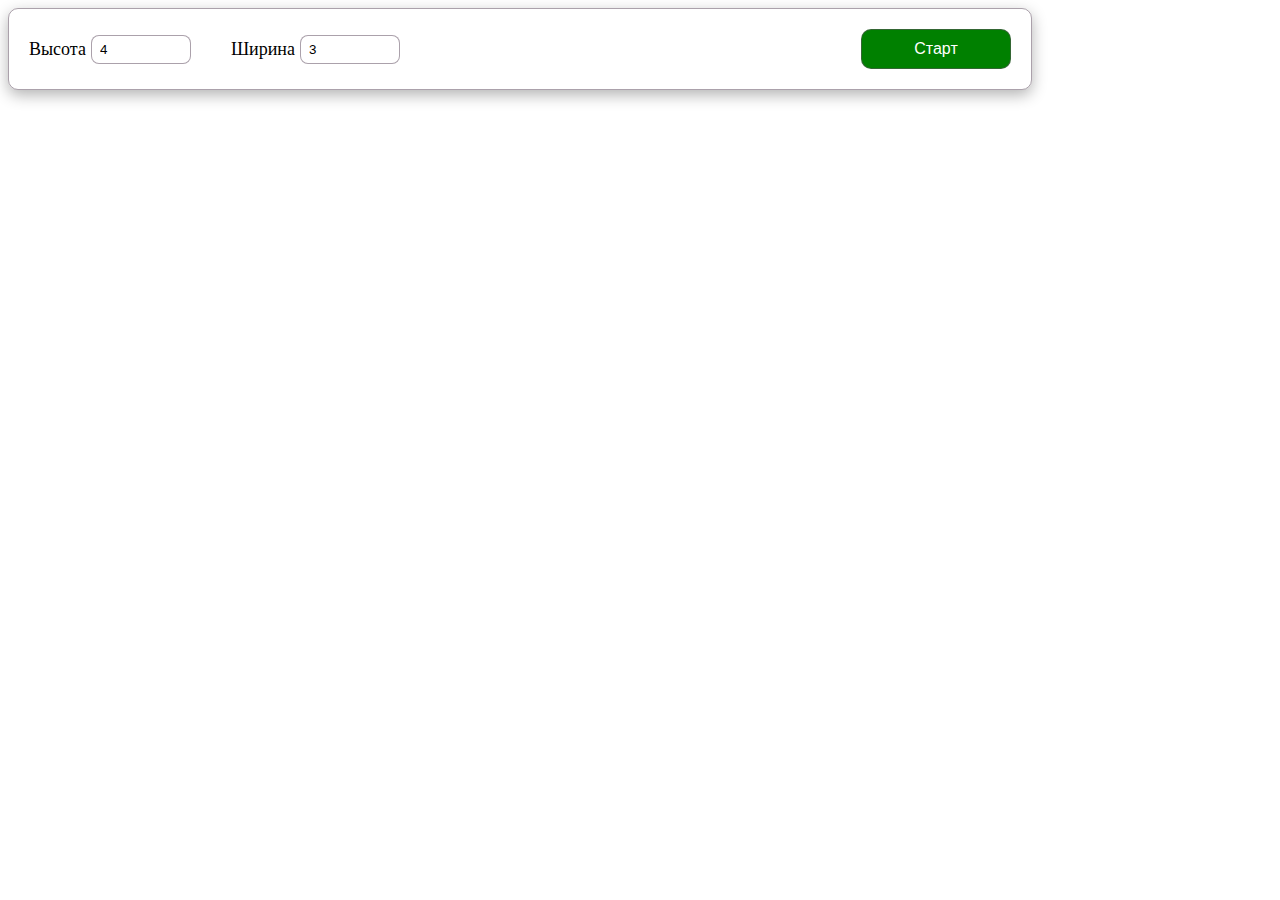
<file: game1/index.html>
<!DOCTYPE html>
<html lang="en">
<head>
    <meta charset="UTF-8">
    <meta name="viewport" content="width=device-width, initial-scale=1.0">
    <title>Memore Game</title>
    <link href="./styles.css" rel="stylesheet">
</head>
<body>
    <div class="controls">
        <label for="width">Высота</label>
        <input type="number" id="width" min="4" max="11" value="4">

        <label for="height">Ширина</label>
        <input type="number" id="height" min="3" max="6" value="3">
    <button id="start-button" class="button-success">Старт</button>
    </div>
    <div class="board" id="board"></div>
  <script src="./script.js"></script>  
</body>
</html>
</file>
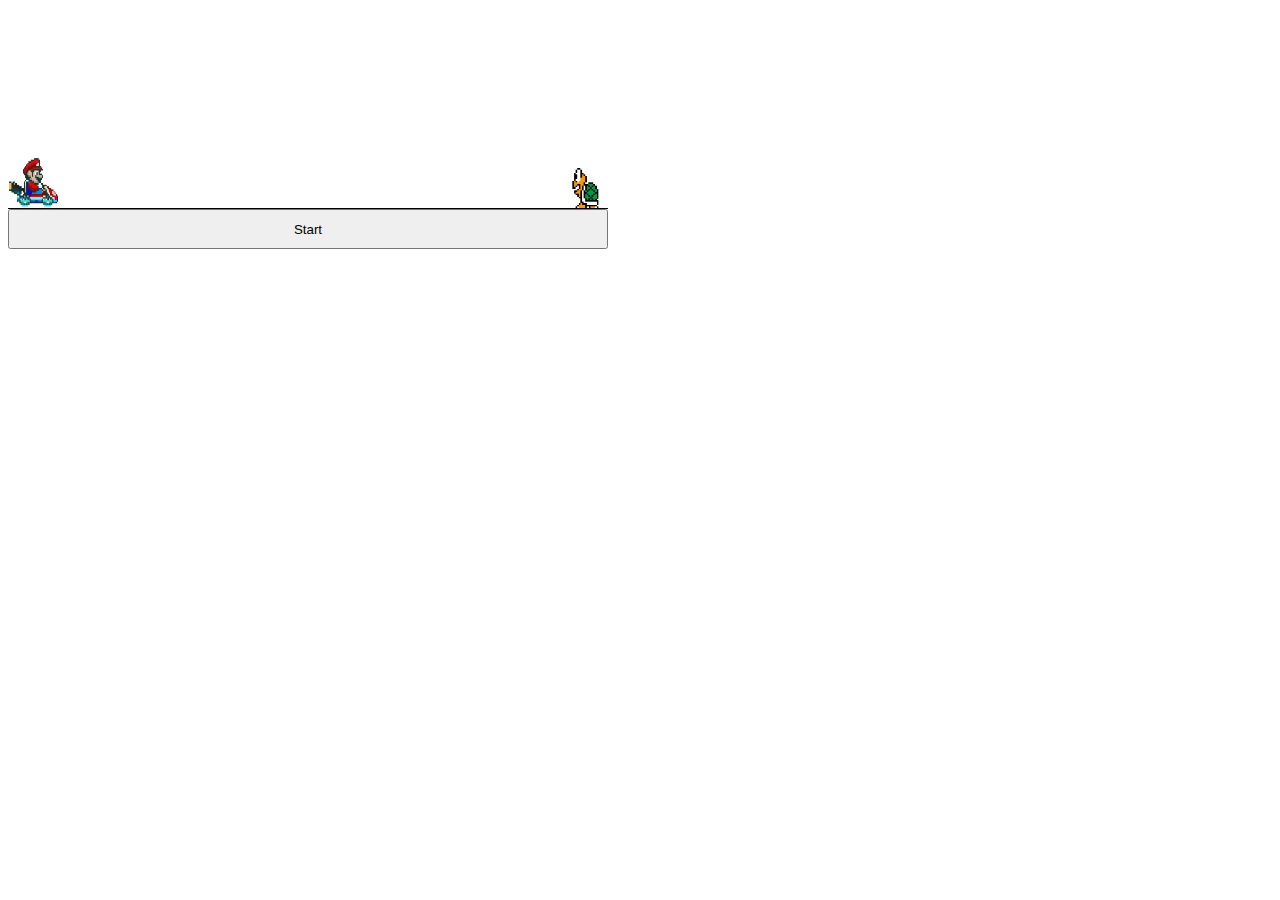
<file: game1/game_mario/index.html>
<!DOCTYPE html>
<html lang="en">
<head>
    <meta charset="UTF-8">
    <meta http-equiv="X-UA-Compatible" content="IE-edge">
    <meta name="viewport" content="width=device-width, initial-scale=1.0">
    <title>Game Mario</title>
    <link href="./style.css" rel="stylesheet">
    <script src="./script.js" defer></script>
</head>
<body>
    <!-- создаем контейнер с классом game -->
 <div class="game">
    <!-- созаем двух играков -->
    <div id="player"></div> 
    <div id="damper" class="damper"></div>
 </div> 
 <!-- кнопка запуска игры -->
   <button class="start">Start</button>
</body>
</html>
</file>
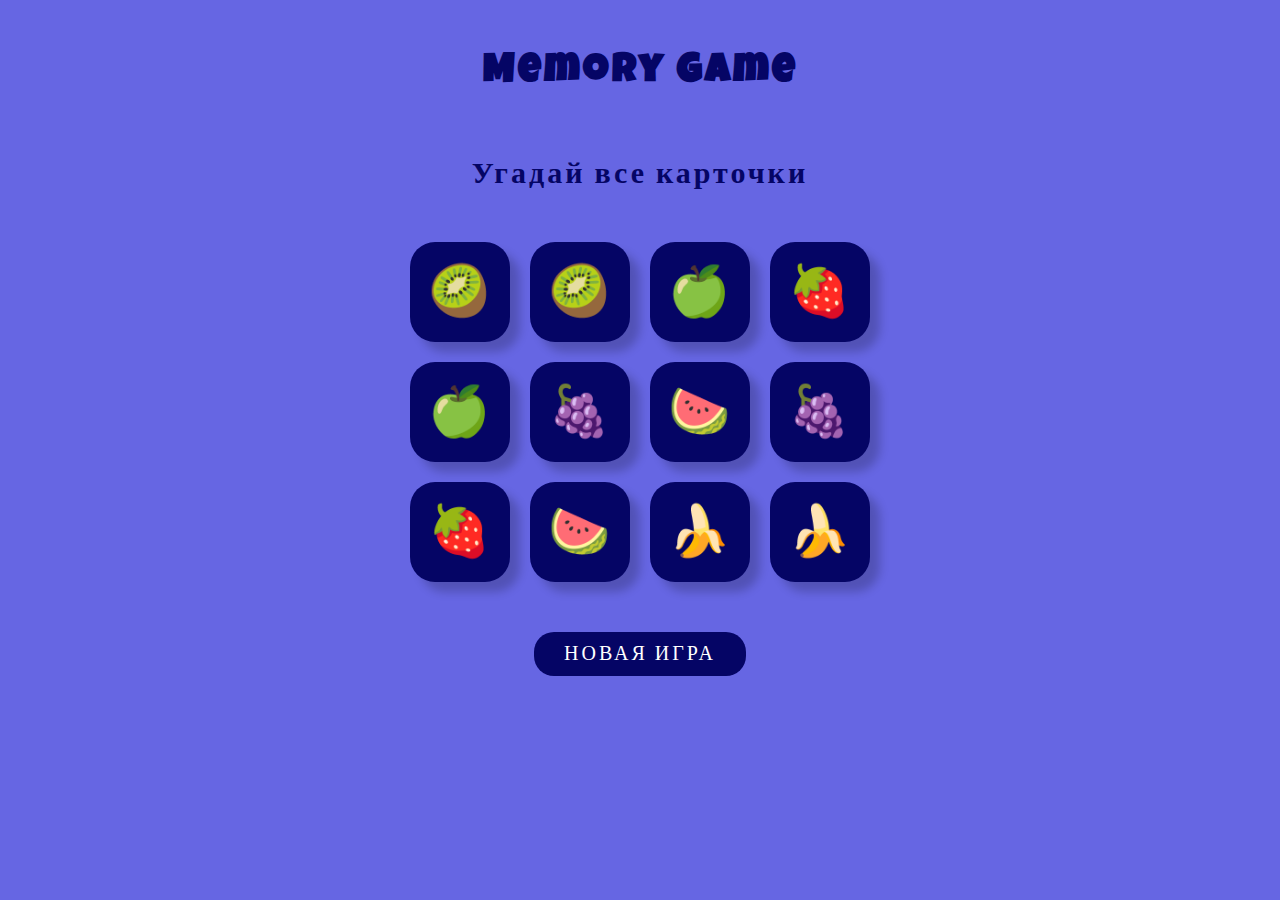
<file: game1/new_game/index.html>
<!DOCTYPE html>
<html lang="en">
<head>
    <link rel="stylesheet" href="styles.css">
    <meta charset="UTF-8">
    <meta name="viewport" content="width=device-width, initial-scale=1.0">
    <title>Memory Game</title>
</head>
<body>
    <h2 class="heading">Memory Game</h2>
    <h3 class="discription">Угадай все карточки</h3>
    <div  id="game-board">
<div class="card">
    <div class="card-inner">
    <div class="card-front"></div>
    <div class="card-back"></div>
   </div> 
</div>

</div>
    <h2 id="victory-message"></h2>
    <button id="new-game-button">Новая игра</button>

    <script src="script.js"></script>
</body>
</html>
</file>
<file: game1/styles.css>
* {
    box-sizing: border-box;
}
.controls{
    border-radius: 10px;
    box-shadow: 0 5px 15px rgba(0, 0, 0, 0.3);
    width: 80dvw;
    padding: 20px; 
    border: 1px solid rgba(97, 78, 97, 0.533);
    display: flex;
    align-items: center;
    margin-bottom: 40px;
.button-success{
    margin-left: auto;
}
.button-success{
    background: green;
    cursor: pointer;
    width: 150px;
    height: 40px;
    color: white;
    font-size: 16px;
    transition: all 0.5s;
    border: 1px solid rgba(97, 78, 97, 0.533);
border-radius: 10px;

    &:hover{
        background: grey ;
    }
}
    
}
label{
    font-size: 18px;
    margin-right: 5px;
    
}
input{
    width: 100px;
    padding: 6px 8px;
    border-radius: 8px;
    border: 1px solid rgba(97, 78, 97, 0.533);
    margin-right: 40px;
}
.card{
   background: orange;
    width: 100px;
    height: 100px;
    border-radius: 10px;
    cursor: pointer;
    box-shadow: 0 5px 15px rgba(0, 0, 0, 0.3);
    transition: all 700ms;
    display: flex;
    align-items: center;
    justify-content: center;
    font-size: 40px;
}
.card.flipped{
background: white;
transform: rotateX(180deg);
}
.board{
    display: grid;
    gap: 10px;
}
</file>
<file: game1/game_mario/style.css>
.game{
    width: 600px;
    height: 200px;
    border-bottom: 1px solid #000;
    margin: auto 0;
}

#player{
    width: 50px;
    height: 50px;
    background-image: url("./mario.png");
    background-size: 50px 50px;
    position: relative;
    top: 150px;
}

#damper{
    background-image: url("./mushroom.png");
    width: 40px;
    height: 40px;
    background-size: 40px 40px;
    top: 110px;
    position: relative;
    left: 560px;
    
}
.start{
    display: block;
    height: 40px;
    width: 600px;
    
}
.animate {
    animation: damperMove 2s infinite linear;
}

.active{
    animation: jumpActive 0.3s  linear;
}

@keyframes damperMove {
   0%{
left: 560px;
   } 
   100%{
left: -40px; 
   }
}
@keyframes jumpActive {
 0%{
top: 150px;
 }
 20%{
top: 100px;
 }
 50%{
top: 50px;
 }
80%{
top: 100px;
}
 100%{
    top: 150px;
 }
}
</file>
<file: game1/new_game/styles.css>
@import url('https://fonts.googleapis.com/css2?family=Luckiest+Guy&display=swap');
html{
    --prime-color: rgb(5, 5, 101);
    --secong-color: rgb(102, 102, 227); 
}
html, body{
    margin: 0;
}
/* 1em = 20px */
body{
    font-size: 20px;
    display: flex;
    /* justify-content: center; */
    flex-direction: column;
    align-items: center;
background: var(--secong-color);
padding-top: 1em;
padding-bottom: 1em;
color: var(--prime-color);
font-family: "Luckiest Guy", cursive;
letter-spacing: 0.15em;
    
  }
  .heading{
    font-size: 2em;
  }
.discription{
    font-size: 1.5em;
}
#game-board {
    display: grid;
    grid-template-columns: repeat(4, 1fr);
    gap: 1em;
    margin-top: 1em;

}
#new-game-button{
    border: none;
    border-radius: 1em;
    padding: 0.5em 1.5em;
    background: var(--prime-color);
    color: white;
    font-size: 1em;
    font-family: inherit;
    letter-spacing: inherit;
    text-transform: uppercase;
    cursor: pointer;

    &:hover{
opacity: 0.8;
    }
}
.card{
  width: 5em; 
  height: 5em; 
 
perspective: 50em;
cursor: pointer;
}
.card-inner{
    width: 100%;
    height: 100%;
    position: relative;
transform-style: preserve-3d;
transition: transform 0.5s;
}

.card-front,.card-back{
   width: 100%;
   height: 100%;
   position: absolute; 
   backface-visibility: hidden;
   display: flex;
   justify-content: center;
   align-items: center;
   background: var(--prime-color);
border-radius: 0.5em;
font-size: 2.5em;
color: white;
box-shadow: 0.2em 0.2em 0.2em rgba(0, 0, 0, 0.2);
}

.card.visible .card-inner{
   transform: rotateY(180deg); 
}

.card-back{
  transform: rotateY(180deg);  
}
</file>
